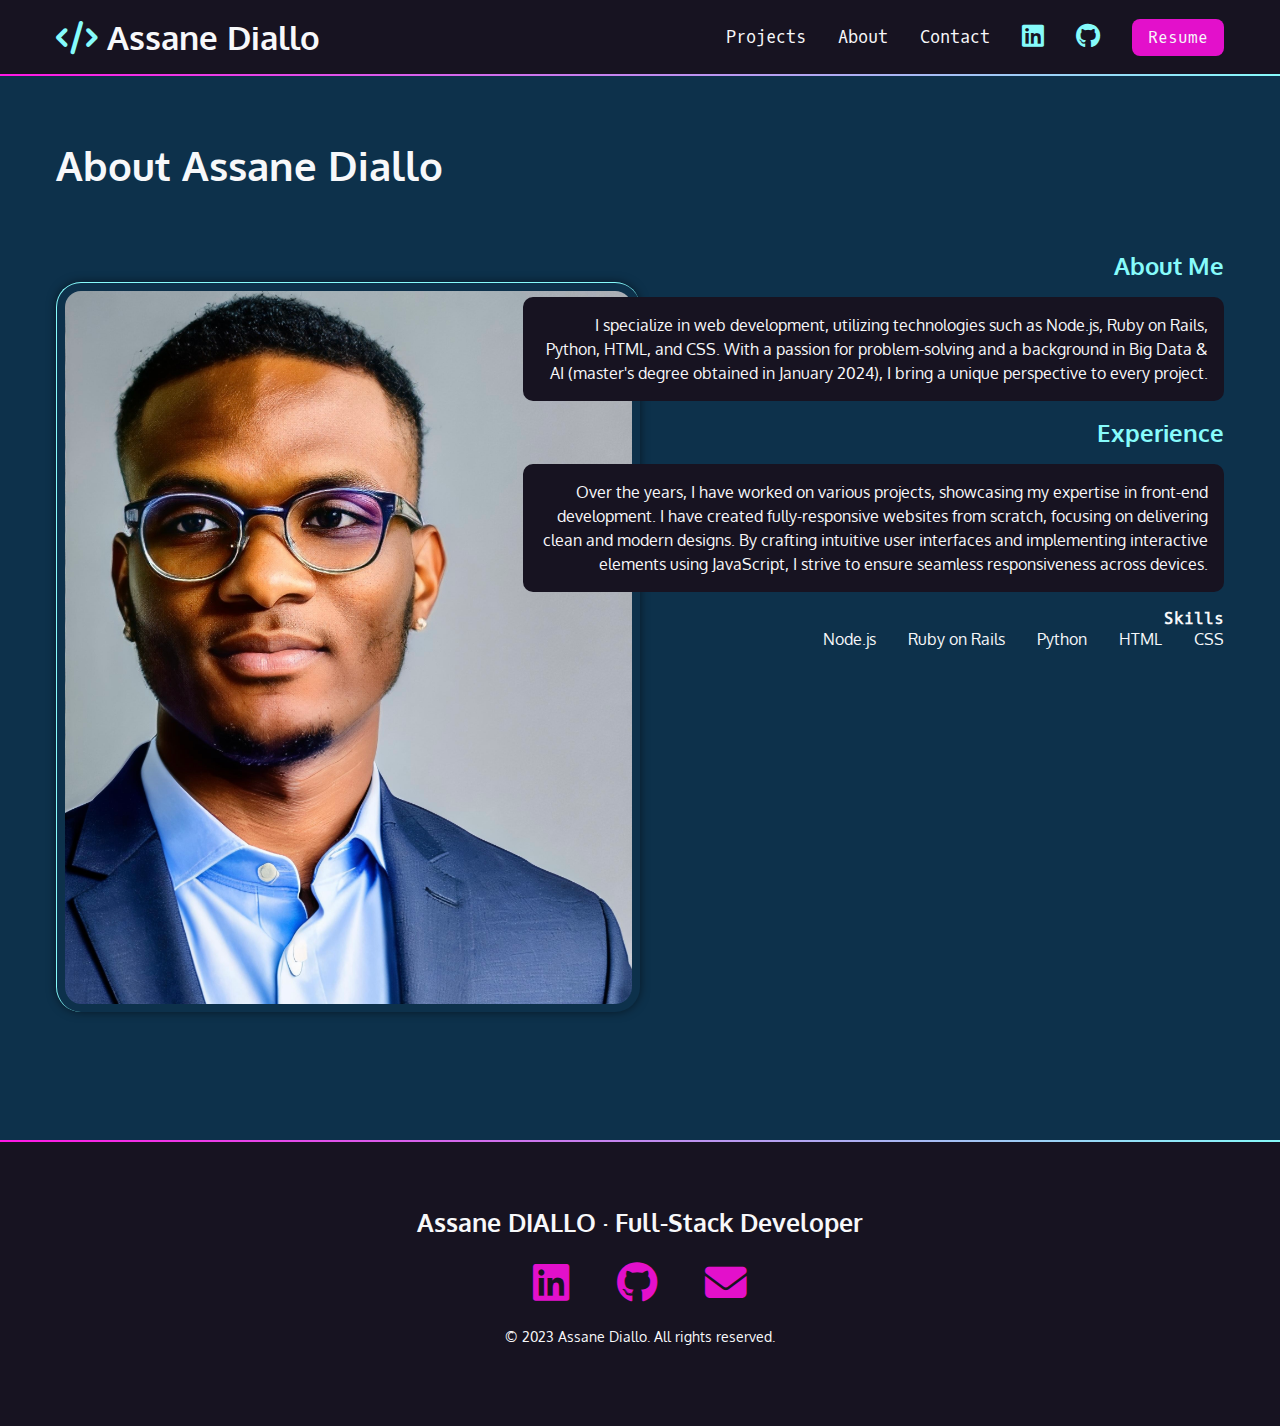
<file: about.html>
<!DOCTYPE html>
<html lang="en">
  <head>
    <meta charset="UTF-8" />
    <meta name="viewport" content="width=device-width, initial-scale=1.0" />
    <title>About Assane Diallo</title>
    <link href="./assets/css/fontawesome.css" rel="stylesheet" />
    <link href="./assets/css/brands.css" rel="stylesheet" />
    <link href="./assets/css/solid.css" rel="stylesheet" />
    <link rel="stylesheet" href="styles.css" />
  </head>
  <body>
    <nav>
      <ul>
        <li>
          <h1>
            <a href="index.html"
              ><i class="fa-solid fa-code" aria-hidden="true"></i
              ><span> Assane Diallo</span></a
            >
          </h1>
        </li>
        <li><a href="./index.html#projects">Projects</a></li>
        <li><a href="about.html">About</a></li>
        <li><a href="./index.html#contact">Contact</a></li>
        <li>
          <a href="https://www.linkedin.com/in/assane-diallo/" target="_blank"
            ><i class="fa-brands fa-linkedin" aria-hidden="true"></i
            ><span class="sr-only">LinkedIn</span></a
          >
        </li>
        <li>
          <a href="https://github.com/asndiallo" target="_blank">
            <i class="fa-brands fa-github" aria-hidden="true"></i
            ><span class="sr-only">Github</span></a
          >
        </li>
        <li>
          <a
            href="https://www.linkedin.com/resume-builder/urn:li:fsd_memberResume:50581034/"
            target="_blank"
            class="button"
            >Resume</a
          >
        </li>
      </ul>
    </nav>
    <div class="gradient"></div>
    <div class="section-dkblue">
      <section id="projects">
        <h2>About Assane Diallo</h2>
        <article>
          <div class="text-article">
            <div class="text-article">
              <h3>About Me</h3>
              <p class="blackbox">
                I specialize in web development, utilizing technologies such as
                Node.js, Ruby on Rails, Python, HTML, and CSS. With a passion
                for problem-solving and a background in Big Data & AI (master's
                degree obtained in January 2024), I bring a unique perspective
                to every project.
              </p>
              <h3>Experience</h3>
              <p class="blackbox">
                Over the years, I have worked on various projects, showcasing my
                expertise in front-end development. I have created
                fully-responsive websites from scratch, focusing on delivering
                clean and modern designs. By crafting intuitive user interfaces
                and implementing interactive elements using JavaScript, I strive
                to ensure seamless responsiveness across devices.
              </p>
              <h4>Skills</h4>
              <ul>
                <li>Node.js</li>
                <li>Ruby on Rails</li>
                <li>Python</li>
                <li>HTML</li>
                <li>CSS</li>
              </ul>
            </div>
          </div>
          <img
            src="./assets/imgs/assane.jpg"
            alt="Assane Diallo Developer Full-Stack Picture"
          />
        </article>
      </section>
    </div>
    <div class="gradient"></div>
    <footer>
      <h2>Assane DIALLO &middot; Full-Stack Developer</h2>
      <p></p>
      <ul>
        <li>
          <a href="https://www.linkedin.com/in/assane-diallo/" target="_blank"
            ><i class="fa-brands fa-linkedin" aria-hidden="true"></i
            ><span class="sr-only">LinkedIn</span></a
          >
        </li>
        <li>
          <a href="https://github.com/asndiallo" target="_blank"
            ><i class="fa-brands fa-github" aria-hidden="true"></i
            ><span class="sr-only">Github</span></a
          >
        </li>
        <li>
          <a href="mailto:asn.diallo@outlook.com" target="_blank"
            ><i class="fa-solid fa-envelope" aria-hidden="true"></i
            ><span class="sr-only">Email</span></a
          >
        </li>
      </ul>
      <p><small>&copy; 2023 Assane Diallo. All rights reserved.</small></p>
    </footer>
  </body>
</html>
</file>
<file: styles.css>
/* Import fonts */
@import url('https://fonts.googleapis.com/css2?family=Oxygen&family=Oxygen+Mono&display=swap');

/* variables declared here - these are the colors for our pages, as well as the font stacks and sizes. */
:root {
  --black: #171321;
  --dkblue: #0d314b;
  --plum: #4b0d49;
  --hotmag: #ff17e4;
  --magenta: #e310cb;
  --aqua: #86fbfb;
  --white: #f7f8fa;
  --font-size: 1.3rem;
  --mono: 'Oxygen mono', monospace;
  --sans: Oxygen, sans-serif;
}
/* border box model: https://css-tricks.com/box-sizing/ */
html {
  box-sizing: border-box;
}
*,
*::before,
*::after {
  box-sizing: inherit;
}
body {
  padding: 0;
  margin: 0;
  font-family: var(--sans);
  background-color: var(--black);
  color: var(--white);
  font-size: var(--font-size);
}

h1,
h2,
h3 {
  margin: 0;
}

a {
  color: var(--magenta);
}
a:hover {
  color: var(--hotmag);
  text-decoration: none;
}

img {
  width: 100%;
}

/****************************************************
 * Intro styes
 ****************************************************/
#intro {
  padding: 4rem 1rem 10rem 1rem;
  max-width: 1200px;
  margin: 0 auto;
}
#intro p {
  font-size: 1rem;
  line-height: 1.5;
}
#intro .name {
  font-family: var(--mono);
}
.name span {
  font-family: var(--sans);
  font-size: 4rem;
  color: var(--aqua);
  display: block;
}
#intro h2 {
  font-size: 4rem;
  font-weight: normal;
}
#intro p em {
  font-style: var(--sans);
  color: var(--aqua);
}

#job-title::after {
  content: "|";
  animation: blink-caret 0.75s step-end infinite;
}

@keyframes blink-caret {
  from,
  to {
    border-color: transparent;
  }
  50% {
    border-color: var(--white);
  }
}
/****************************************************
 * Contact styles
 ****************************************************/
#contact {
  width: 300px;
  text-align: center;
  margin: 0 auto;
  padding: 3rem 0;
}

#contact p:last-child {
  margin-top: 3rem;
}

/****************************************************
 * Nav styles
 ****************************************************/
nav {
  font-family: var(--mono);
  font-size: 80%;
  padding: 1rem;
}
nav h1 a {
  font-family: var(--sans);
}
nav ul {
  list-style-type: none;
  padding: 0;
  margin: 0;
  display: flex;
  flex-flow: row wrap;
  justify-content: center;
  align-items: center;
  gap: 2rem;
}
nav li:first-child {
  flex-basis: 100%;
  text-align: center;
}
nav [class^='fa-'] {
  font-size: 150%;
  color: var(--aqua);
}
nav h1 [class^='fa-'] {
  font-size: 100%;
}
nav [class^='fa-']:hover {
  color: var(--magenta);
}
nav a {
  color: var(--white);
  text-decoration: none;
  display: block;
}
nav a:hover {
  color: var(--magenta);
}
.button {
  background-color: var(--magenta);
  color: var(--white);
  border: none;
  padding: 0.5rem 1rem;
  border-radius: 0.5rem;
  font-size: 1rem;
  cursor: pointer;
  transition: all 0.3s ease-in-out;
  font-family: var(--mono);
  text-decoration: none;
}
.button:hover {
  background-color: var(--hotmag);
  color: var(--white);
}
@media (min-width: 768px) {
  nav {
    max-width: 1200px;
    margin: 0 auto;
  }
  nav li:first-child {
    flex-basis: auto;
    text-align: left;
    margin-right: auto;
  }
}
/****************************************************
 * Footer styles
 ****************************************************/
footer {
  text-align: center;
  font-size: 80%;
  padding: 4rem 0;
}
footer ul {
  list-style-type: none;
  padding: 0;
  margin: 0;
  display: flex;
  flex-flow: row wrap;
  justify-content: center;
  align-items: center;
  gap: 3rem;
  font-size: 250%;
}

/****************************************************
 * Background color divs
 ****************************************************/
.section-plum {
  background-color: var(--plum);
}

.section-dkblue {
  background-color: var(--dkblue);
}

.gradient {
  background: linear-gradient(
    90deg,
    rgba(255, 23, 228, 1) 0%,
    rgba(134, 251, 251, 1) 100%
  );
  height: 2px;
}

/****************************************************
 * Projects styles
 ****************************************************/
#projects {
  padding: 4rem 1rem;
}

#projects h2 {
  font-size: 2.5rem;
  margin-bottom: calc(2.5rem * 1.5);
}

#projects h3 {
  color: var(--aqua);
}

#projects h4 {
  font-size: 1rem;
  font-family: var(--mono);
  margin: 0;
}

.blackbox {
  background-color: var(--black);
  padding: 1rem;
  border-radius: 10px;
  color: var(--white);
  font-size: 1rem;
  line-height: 1.5;
}

#projects ul {
  list-style-type: none;
  padding: 0;
  margin: 0;
  display: flex;
  flex-flow: row wrap;
  justify-content: flex-start;
  gap: 2rem;
  font-size: 1rem;
}

#projects img {
  margin: 2rem 0 4rem 0;
  border-left: 1px solid var(--aqua);
  border-top: 1px solid var(--aqua);
  border-radius: 25px;
  padding: 0.5rem;
  box-shadow: 0 0 10px rgba(0, 0, 0, 0.5);
}

@media (min-width: 550px) {
  #contact {
    width: 600px;
  }
  #projects {
    max-width: 1200px;
    margin: 0 auto;
  }
  #projects article {
    display: grid;
    grid-template-columns: repeat(10, 1fr);
  }
  #projects img {
    grid-column: 1/6;
    grid-row: 1/2;
  }
  #projects .text-article {
    grid-column: 5/11;
    grid-row: 1/2;
    order: 2;
    text-align: right;
  }
  #projects ul {
    justify-content: flex-end;
  }
  #projects .reverse .text-article {
    grid-column: 1/7;
    order: 2;
    text-align: left;
  }
  #projects .reverse img {
    grid-column: 6/11;
    grid-row: 1/2;
  }
  #projects .reverse ul {
    justify-content: flex-start;
  }
}
</file>
<file: assets/css/brands.css>
/*!
 * Font Awesome Free 6.4.0 by @fontawesome - https://fontawesome.com
 * License - https://fontawesome.com/license/free (Icons: CC BY 4.0, Fonts: SIL OFL 1.1, Code: MIT License)
 * Copyright 2023 Fonticons, Inc.
 */
:root, :host {
  --fa-style-family-brands: 'Font Awesome 6 Brands';
  --fa-font-brands: normal 400 1em/1 'Font Awesome 6 Brands'; }

@font-face {
  font-family: 'Font Awesome 6 Brands';
  font-style: normal;
  font-weight: 400;
  font-display: block;
  src: url("../webfonts/fa-brands-400.woff2") format("woff2"), url("../webfonts/fa-brands-400.ttf") format("truetype"); }

.fab,
.fa-brands {
  font-weight: 400; }

.fa-monero:before {
  content: "\f3d0"; }

.fa-hooli:before {
  content: "\f427"; }

.fa-yelp:before {
  content: "\f1e9"; }

.fa-cc-visa:before {
  content: "\f1f0"; }

.fa-lastfm:before {
  content: "\f202"; }

.fa-shopware:before {
  content: "\f5b5"; }

.fa-creative-commons-nc:before {
  content: "\f4e8"; }

.fa-aws:before {
  content: "\f375"; }

.fa-redhat:before {
  content: "\f7bc"; }

.fa-yoast:before {
  content: "\f2b1"; }

.fa-cloudflare:before {
  content: "\e07d"; }

.fa-ups:before {
  content: "\f7e0"; }

.fa-wpexplorer:before {
  content: "\f2de"; }

.fa-dyalog:before {
  content: "\f399"; }

.fa-bity:before {
  content: "\f37a"; }

.fa-stackpath:before {
  content: "\f842"; }

.fa-buysellads:before {
  content: "\f20d"; }

.fa-first-order:before {
  content: "\f2b0"; }

.fa-modx:before {
  content: "\f285"; }

.fa-guilded:before {
  content: "\e07e"; }

.fa-vnv:before {
  content: "\f40b"; }

.fa-square-js:before {
  content: "\f3b9"; }

.fa-js-square:before {
  content: "\f3b9"; }

.fa-microsoft:before {
  content: "\f3ca"; }

.fa-qq:before {
  content: "\f1d6"; }

.fa-orcid:before {
  content: "\f8d2"; }

.fa-java:before {
  content: "\f4e4"; }

.fa-invision:before {
  content: "\f7b0"; }

.fa-creative-commons-pd-alt:before {
  content: "\f4ed"; }

.fa-centercode:before {
  content: "\f380"; }

.fa-glide-g:before {
  content: "\f2a6"; }

.fa-drupal:before {
  content: "\f1a9"; }

.fa-hire-a-helper:before {
  content: "\f3b0"; }

.fa-creative-commons-by:before {
  content: "\f4e7"; }

.fa-unity:before {
  content: "\e049"; }

.fa-whmcs:before {
  content: "\f40d"; }

.fa-rocketchat:before {
  content: "\f3e8"; }

.fa-vk:before {
  content: "\f189"; }

.fa-untappd:before {
  content: "\f405"; }

.fa-mailchimp:before {
  content: "\f59e"; }

.fa-css3-alt:before {
  content: "\f38b"; }

.fa-square-reddit:before {
  content: "\f1a2"; }

.fa-reddit-square:before {
  content: "\f1a2"; }

.fa-vimeo-v:before {
  content: "\f27d"; }

.fa-contao:before {
  content: "\f26d"; }

.fa-square-font-awesome:before {
  content: "\e5ad"; }

.fa-deskpro:before {
  content: "\f38f"; }

.fa-sistrix:before {
  content: "\f3ee"; }

.fa-square-instagram:before {
  content: "\e055"; }

.fa-instagram-square:before {
  content: "\e055"; }

.fa-battle-net:before {
  content: "\f835"; }

.fa-the-red-yeti:before {
  content: "\f69d"; }

.fa-square-hacker-news:before {
  content: "\f3af"; }

.fa-hacker-news-square:before {
  content: "\f3af"; }

.fa-edge:before {
  content: "\f282"; }

.fa-napster:before {
  content: "\f3d2"; }

.fa-square-snapchat:before {
  content: "\f2ad"; }

.fa-snapchat-square:before {
  content: "\f2ad"; }

.fa-google-plus-g:before {
  content: "\f0d5"; }

.fa-artstation:before {
  content: "\f77a"; }

.fa-markdown:before {
  content: "\f60f"; }

.fa-sourcetree:before {
  content: "\f7d3"; }

.fa-google-plus:before {
  content: "\f2b3"; }

.fa-diaspora:before {
  content: "\f791"; }

.fa-foursquare:before {
  content: "\f180"; }

.fa-stack-overflow:before {
  content: "\f16c"; }

.fa-github-alt:before {
  content: "\f113"; }

.fa-phoenix-squadron:before {
  content: "\f511"; }

.fa-pagelines:before {
  content: "\f18c"; }

.fa-algolia:before {
  content: "\f36c"; }

.fa-red-river:before {
  content: "\f3e3"; }

.fa-creative-commons-sa:before {
  content: "\f4ef"; }

.fa-safari:before {
  content: "\f267"; }

.fa-google:before {
  content: "\f1a0"; }

.fa-square-font-awesome-stroke:before {
  content: "\f35c"; }

.fa-font-awesome-alt:before {
  content: "\f35c"; }

.fa-atlassian:before {
  content: "\f77b"; }

.fa-linkedin-in:before {
  content: "\f0e1"; }

.fa-digital-ocean:before {
  content: "\f391"; }

.fa-nimblr:before {
  content: "\f5a8"; }

.fa-chromecast:before {
  content: "\f838"; }

.fa-evernote:before {
  content: "\f839"; }

.fa-hacker-news:before {
  content: "\f1d4"; }

.fa-creative-commons-sampling:before {
  content: "\f4f0"; }

.fa-adversal:before {
  content: "\f36a"; }

.fa-creative-commons:before {
  content: "\f25e"; }

.fa-watchman-monitoring:before {
  content: "\e087"; }

.fa-fonticons:before {
  content: "\f280"; }

.fa-weixin:before {
  content: "\f1d7"; }

.fa-shirtsinbulk:before {
  content: "\f214"; }

.fa-codepen:before {
  content: "\f1cb"; }

.fa-git-alt:before {
  content: "\f841"; }

.fa-lyft:before {
  content: "\f3c3"; }

.fa-rev:before {
  content: "\f5b2"; }

.fa-windows:before {
  content: "\f17a"; }

.fa-wizards-of-the-coast:before {
  content: "\f730"; }

.fa-square-viadeo:before {
  content: "\f2aa"; }

.fa-viadeo-square:before {
  content: "\f2aa"; }

.fa-meetup:before {
  content: "\f2e0"; }

.fa-centos:before {
  content: "\f789"; }

.fa-adn:before {
  content: "\f170"; }

.fa-cloudsmith:before {
  content: "\f384"; }

.fa-pied-piper-alt:before {
  content: "\f1a8"; }

.fa-square-dribbble:before {
  content: "\f397"; }

.fa-dribbble-square:before {
  content: "\f397"; }

.fa-codiepie:before {
  content: "\f284"; }

.fa-node:before {
  content: "\f419"; }

.fa-mix:before {
  content: "\f3cb"; }

.fa-steam:before {
  content: "\f1b6"; }

.fa-cc-apple-pay:before {
  content: "\f416"; }

.fa-scribd:before {
  content: "\f28a"; }

.fa-openid:before {
  content: "\f19b"; }

.fa-instalod:before {
  content: "\e081"; }

.fa-expeditedssl:before {
  content: "\f23e"; }

.fa-sellcast:before {
  content: "\f2da"; }

.fa-square-twitter:before {
  content: "\f081"; }

.fa-twitter-square:before {
  content: "\f081"; }

.fa-r-project:before {
  content: "\f4f7"; }

.fa-delicious:before {
  content: "\f1a5"; }

.fa-freebsd:before {
  content: "\f3a4"; }

.fa-vuejs:before {
  content: "\f41f"; }

.fa-accusoft:before {
  content: "\f369"; }

.fa-ioxhost:before {
  content: "\f208"; }

.fa-fonticons-fi:before {
  content: "\f3a2"; }

.fa-app-store:before {
  content: "\f36f"; }

.fa-cc-mastercard:before {
  content: "\f1f1"; }

.fa-itunes-note:before {
  content: "\f3b5"; }

.fa-golang:before {
  content: "\e40f"; }

.fa-kickstarter:before {
  content: "\f3bb"; }

.fa-grav:before {
  content: "\f2d6"; }

.fa-weibo:before {
  content: "\f18a"; }

.fa-uncharted:before {
  content: "\e084"; }

.fa-firstdraft:before {
  content: "\f3a1"; }

.fa-square-youtube:before {
  content: "\f431"; }

.fa-youtube-square:before {
  content: "\f431"; }

.fa-wikipedia-w:before {
  content: "\f266"; }

.fa-wpressr:before {
  content: "\f3e4"; }

.fa-rendact:before {
  content: "\f3e4"; }

.fa-angellist:before {
  content: "\f209"; }

.fa-galactic-republic:before {
  content: "\f50c"; }

.fa-nfc-directional:before {
  content: "\e530"; }

.fa-skype:before {
  content: "\f17e"; }

.fa-joget:before {
  content: "\f3b7"; }

.fa-fedora:before {
  content: "\f798"; }

.fa-stripe-s:before {
  content: "\f42a"; }

.fa-meta:before {
  content: "\e49b"; }

.fa-laravel:before {
  content: "\f3bd"; }

.fa-hotjar:before {
  content: "\f3b1"; }

.fa-bluetooth-b:before {
  content: "\f294"; }

.fa-sticker-mule:before {
  content: "\f3f7"; }

.fa-creative-commons-zero:before {
  content: "\f4f3"; }

.fa-hips:before {
  content: "\f452"; }

.fa-behance:before {
  content: "\f1b4"; }

.fa-reddit:before {
  content: "\f1a1"; }

.fa-discord:before {
  content: "\f392"; }

.fa-chrome:before {
  content: "\f268"; }

.fa-app-store-ios:before {
  content: "\f370"; }

.fa-cc-discover:before {
  content: "\f1f2"; }

.fa-wpbeginner:before {
  content: "\f297"; }

.fa-confluence:before {
  content: "\f78d"; }

.fa-mdb:before {
  content: "\f8ca"; }

.fa-dochub:before {
  content: "\f394"; }

.fa-accessible-icon:before {
  content: "\f368"; }

.fa-ebay:before {
  content: "\f4f4"; }

.fa-amazon:before {
  content: "\f270"; }

.fa-unsplash:before {
  content: "\e07c"; }

.fa-yarn:before {
  content: "\f7e3"; }

.fa-square-steam:before {
  content: "\f1b7"; }

.fa-steam-square:before {
  content: "\f1b7"; }

.fa-500px:before {
  content: "\f26e"; }

.fa-square-vimeo:before {
  content: "\f194"; }

.fa-vimeo-square:before {
  content: "\f194"; }

.fa-asymmetrik:before {
  content: "\f372"; }

.fa-font-awesome:before {
  content: "\f2b4"; }

.fa-font-awesome-flag:before {
  content: "\f2b4"; }

.fa-font-awesome-logo-full:before {
  content: "\f2b4"; }

.fa-gratipay:before {
  content: "\f184"; }

.fa-apple:before {
  content: "\f179"; }

.fa-hive:before {
  content: "\e07f"; }

.fa-gitkraken:before {
  content: "\f3a6"; }

.fa-keybase:before {
  content: "\f4f5"; }

.fa-apple-pay:before {
  content: "\f415"; }

.fa-padlet:before {
  content: "\e4a0"; }

.fa-amazon-pay:before {
  content: "\f42c"; }

.fa-square-github:before {
  content: "\f092"; }

.fa-github-square:before {
  content: "\f092"; }

.fa-stumbleupon:before {
  content: "\f1a4"; }

.fa-fedex:before {
  content: "\f797"; }

.fa-phoenix-framework:before {
  content: "\f3dc"; }

.fa-shopify:before {
  content: "\e057"; }

.fa-neos:before {
  content: "\f612"; }

.fa-hackerrank:before {
  content: "\f5f7"; }

.fa-researchgate:before {
  content: "\f4f8"; }

.fa-swift:before {
  content: "\f8e1"; }

.fa-angular:before {
  content: "\f420"; }

.fa-speakap:before {
  content: "\f3f3"; }

.fa-angrycreative:before {
  content: "\f36e"; }

.fa-y-combinator:before {
  content: "\f23b"; }

.fa-empire:before {
  content: "\f1d1"; }

.fa-envira:before {
  content: "\f299"; }

.fa-square-gitlab:before {
  content: "\e5ae"; }

.fa-gitlab-square:before {
  content: "\e5ae"; }

.fa-studiovinari:before {
  content: "\f3f8"; }

.fa-pied-piper:before {
  content: "\f2ae"; }

.fa-wordpress:before {
  content: "\f19a"; }

.fa-product-hunt:before {
  content: "\f288"; }

.fa-firefox:before {
  content: "\f269"; }

.fa-linode:before {
  content: "\f2b8"; }

.fa-goodreads:before {
  content: "\f3a8"; }

.fa-square-odnoklassniki:before {
  content: "\f264"; }

.fa-odnoklassniki-square:before {
  content: "\f264"; }

.fa-jsfiddle:before {
  content: "\f1cc"; }

.fa-sith:before {
  content: "\f512"; }

.fa-themeisle:before {
  content: "\f2b2"; }

.fa-page4:before {
  content: "\f3d7"; }

.fa-hashnode:before {
  content: "\e499"; }

.fa-react:before {
  content: "\f41b"; }

.fa-cc-paypal:before {
  content: "\f1f4"; }

.fa-squarespace:before {
  content: "\f5be"; }

.fa-cc-stripe:before {
  content: "\f1f5"; }

.fa-creative-commons-share:before {
  content: "\f4f2"; }

.fa-bitcoin:before {
  content: "\f379"; }

.fa-keycdn:before {
  content: "\f3ba"; }

.fa-opera:before {
  content: "\f26a"; }

.fa-itch-io:before {
  content: "\f83a"; }

.fa-umbraco:before {
  content: "\f8e8"; }

.fa-galactic-senate:before {
  content: "\f50d"; }

.fa-ubuntu:before {
  content: "\f7df"; }

.fa-draft2digital:before {
  content: "\f396"; }

.fa-stripe:before {
  content: "\f429"; }

.fa-houzz:before {
  content: "\f27c"; }

.fa-gg:before {
  content: "\f260"; }

.fa-dhl:before {
  content: "\f790"; }

.fa-square-pinterest:before {
  content: "\f0d3"; }

.fa-pinterest-square:before {
  content: "\f0d3"; }

.fa-xing:before {
  content: "\f168"; }

.fa-blackberry:before {
  content: "\f37b"; }

.fa-creative-commons-pd:before {
  content: "\f4ec"; }

.fa-playstation:before {
  content: "\f3df"; }

.fa-quinscape:before {
  content: "\f459"; }

.fa-less:before {
  content: "\f41d"; }

.fa-blogger-b:before {
  content: "\f37d"; }

.fa-opencart:before {
  content: "\f23d"; }

.fa-vine:before {
  content: "\f1ca"; }

.fa-paypal:before {
  content: "\f1ed"; }

.fa-gitlab:before {
  content: "\f296"; }

.fa-typo3:before {
  content: "\f42b"; }

.fa-reddit-alien:before {
  content: "\f281"; }

.fa-yahoo:before {
  content: "\f19e"; }

.fa-dailymotion:before {
  content: "\e052"; }

.fa-affiliatetheme:before {
  content: "\f36b"; }

.fa-pied-piper-pp:before {
  content: "\f1a7"; }

.fa-bootstrap:before {
  content: "\f836"; }

.fa-odnoklassniki:before {
  content: "\f263"; }

.fa-nfc-symbol:before {
  content: "\e531"; }

.fa-ethereum:before {
  content: "\f42e"; }

.fa-speaker-deck:before {
  content: "\f83c"; }

.fa-creative-commons-nc-eu:before {
  content: "\f4e9"; }

.fa-patreon:before {
  content: "\f3d9"; }

.fa-avianex:before {
  content: "\f374"; }

.fa-ello:before {
  content: "\f5f1"; }

.fa-gofore:before {
  content: "\f3a7"; }

.fa-bimobject:before {
  content: "\f378"; }

.fa-facebook-f:before {
  content: "\f39e"; }

.fa-square-google-plus:before {
  content: "\f0d4"; }

.fa-google-plus-square:before {
  content: "\f0d4"; }

.fa-mandalorian:before {
  content: "\f50f"; }

.fa-first-order-alt:before {
  content: "\f50a"; }

.fa-osi:before {
  content: "\f41a"; }

.fa-google-wallet:before {
  content: "\f1ee"; }

.fa-d-and-d-beyond:before {
  content: "\f6ca"; }

.fa-periscope:before {
  content: "\f3da"; }

.fa-fulcrum:before {
  content: "\f50b"; }

.fa-cloudscale:before {
  content: "\f383"; }

.fa-forumbee:before {
  content: "\f211"; }

.fa-mizuni:before {
  content: "\f3cc"; }

.fa-schlix:before {
  content: "\f3ea"; }

.fa-square-xing:before {
  content: "\f169"; }

.fa-xing-square:before {
  content: "\f169"; }

.fa-bandcamp:before {
  content: "\f2d5"; }

.fa-wpforms:before {
  content: "\f298"; }

.fa-cloudversify:before {
  content: "\f385"; }

.fa-usps:before {
  content: "\f7e1"; }

.fa-megaport:before {
  content: "\f5a3"; }

.fa-magento:before {
  content: "\f3c4"; }

.fa-spotify:before {
  content: "\f1bc"; }

.fa-optin-monster:before {
  content: "\f23c"; }

.fa-fly:before {
  content: "\f417"; }

.fa-aviato:before {
  content: "\f421"; }

.fa-itunes:before {
  content: "\f3b4"; }

.fa-cuttlefish:before {
  content: "\f38c"; }

.fa-blogger:before {
  content: "\f37c"; }

.fa-flickr:before {
  content: "\f16e"; }

.fa-viber:before {
  content: "\f409"; }

.fa-soundcloud:before {
  content: "\f1be"; }

.fa-digg:before {
  content: "\f1a6"; }

.fa-tencent-weibo:before {
  content: "\f1d5"; }

.fa-symfony:before {
  content: "\f83d"; }

.fa-maxcdn:before {
  content: "\f136"; }

.fa-etsy:before {
  content: "\f2d7"; }

.fa-facebook-messenger:before {
  content: "\f39f"; }

.fa-audible:before {
  content: "\f373"; }

.fa-think-peaks:before {
  content: "\f731"; }

.fa-bilibili:before {
  content: "\e3d9"; }

.fa-erlang:before {
  content: "\f39d"; }

.fa-cotton-bureau:before {
  content: "\f89e"; }

.fa-dashcube:before {
  content: "\f210"; }

.fa-42-group:before {
  content: "\e080"; }

.fa-innosoft:before {
  content: "\e080"; }

.fa-stack-exchange:before {
  content: "\f18d"; }

.fa-elementor:before {
  content: "\f430"; }

.fa-square-pied-piper:before {
  content: "\e01e"; }

.fa-pied-piper-square:before {
  content: "\e01e"; }

.fa-creative-commons-nd:before {
  content: "\f4eb"; }

.fa-palfed:before {
  content: "\f3d8"; }

.fa-superpowers:before {
  content: "\f2dd"; }

.fa-resolving:before {
  content: "\f3e7"; }

.fa-xbox:before {
  content: "\f412"; }

.fa-searchengin:before {
  content: "\f3eb"; }

.fa-tiktok:before {
  content: "\e07b"; }

.fa-square-facebook:before {
  content: "\f082"; }

.fa-facebook-square:before {
  content: "\f082"; }

.fa-renren:before {
  content: "\f18b"; }

.fa-linux:before {
  content: "\f17c"; }

.fa-glide:before {
  content: "\f2a5"; }

.fa-linkedin:before {
  content: "\f08c"; }

.fa-hubspot:before {
  content: "\f3b2"; }

.fa-deploydog:before {
  content: "\f38e"; }

.fa-twitch:before {
  content: "\f1e8"; }

.fa-ravelry:before {
  content: "\f2d9"; }

.fa-mixer:before {
  content: "\e056"; }

.fa-square-lastfm:before {
  content: "\f203"; }

.fa-lastfm-square:before {
  content: "\f203"; }

.fa-vimeo:before {
  content: "\f40a"; }

.fa-mendeley:before {
  content: "\f7b3"; }

.fa-uniregistry:before {
  content: "\f404"; }

.fa-figma:before {
  content: "\f799"; }

.fa-creative-commons-remix:before {
  content: "\f4ee"; }

.fa-cc-amazon-pay:before {
  content: "\f42d"; }

.fa-dropbox:before {
  content: "\f16b"; }

.fa-instagram:before {
  content: "\f16d"; }

.fa-cmplid:before {
  content: "\e360"; }

.fa-facebook:before {
  content: "\f09a"; }

.fa-gripfire:before {
  content: "\f3ac"; }

.fa-jedi-order:before {
  content: "\f50e"; }

.fa-uikit:before {
  content: "\f403"; }

.fa-fort-awesome-alt:before {
  content: "\f3a3"; }

.fa-phabricator:before {
  content: "\f3db"; }

.fa-ussunnah:before {
  content: "\f407"; }

.fa-earlybirds:before {
  content: "\f39a"; }

.fa-trade-federation:before {
  content: "\f513"; }

.fa-autoprefixer:before {
  content: "\f41c"; }

.fa-whatsapp:before {
  content: "\f232"; }

.fa-slideshare:before {
  content: "\f1e7"; }

.fa-google-play:before {
  content: "\f3ab"; }

.fa-viadeo:before {
  content: "\f2a9"; }

.fa-line:before {
  content: "\f3c0"; }

.fa-google-drive:before {
  content: "\f3aa"; }

.fa-servicestack:before {
  content: "\f3ec"; }

.fa-simplybuilt:before {
  content: "\f215"; }

.fa-bitbucket:before {
  content: "\f171"; }

.fa-imdb:before {
  content: "\f2d8"; }

.fa-deezer:before {
  content: "\e077"; }

.fa-raspberry-pi:before {
  content: "\f7bb"; }

.fa-jira:before {
  content: "\f7b1"; }

.fa-docker:before {
  content: "\f395"; }

.fa-screenpal:before {
  content: "\e570"; }

.fa-bluetooth:before {
  content: "\f293"; }

.fa-gitter:before {
  content: "\f426"; }

.fa-d-and-d:before {
  content: "\f38d"; }

.fa-microblog:before {
  content: "\e01a"; }

.fa-cc-diners-club:before {
  content: "\f24c"; }

.fa-gg-circle:before {
  content: "\f261"; }

.fa-pied-piper-hat:before {
  content: "\f4e5"; }

.fa-kickstarter-k:before {
  content: "\f3bc"; }

.fa-yandex:before {
  content: "\f413"; }

.fa-readme:before {
  content: "\f4d5"; }

.fa-html5:before {
  content: "\f13b"; }

.fa-sellsy:before {
  content: "\f213"; }

.fa-sass:before {
  content: "\f41e"; }

.fa-wirsindhandwerk:before {
  content: "\e2d0"; }

.fa-wsh:before {
  content: "\e2d0"; }

.fa-buromobelexperte:before {
  content: "\f37f"; }

.fa-salesforce:before {
  content: "\f83b"; }

.fa-octopus-deploy:before {
  content: "\e082"; }

.fa-medapps:before {
  content: "\f3c6"; }

.fa-ns8:before {
  content: "\f3d5"; }

.fa-pinterest-p:before {
  content: "\f231"; }

.fa-apper:before {
  content: "\f371"; }

.fa-fort-awesome:before {
  content: "\f286"; }

.fa-waze:before {
  content: "\f83f"; }

.fa-cc-jcb:before {
  content: "\f24b"; }

.fa-snapchat:before {
  content: "\f2ab"; }

.fa-snapchat-ghost:before {
  content: "\f2ab"; }

.fa-fantasy-flight-games:before {
  content: "\f6dc"; }

.fa-rust:before {
  content: "\e07a"; }

.fa-wix:before {
  content: "\f5cf"; }

.fa-square-behance:before {
  content: "\f1b5"; }

.fa-behance-square:before {
  content: "\f1b5"; }

.fa-supple:before {
  content: "\f3f9"; }

.fa-rebel:before {
  content: "\f1d0"; }

.fa-css3:before {
  content: "\f13c"; }

.fa-staylinked:before {
  content: "\f3f5"; }

.fa-kaggle:before {
  content: "\f5fa"; }

.fa-space-awesome:before {
  content: "\e5ac"; }

.fa-deviantart:before {
  content: "\f1bd"; }

.fa-cpanel:before {
  content: "\f388"; }

.fa-goodreads-g:before {
  content: "\f3a9"; }

.fa-square-git:before {
  content: "\f1d2"; }

.fa-git-square:before {
  content: "\f1d2"; }

.fa-square-tumblr:before {
  content: "\f174"; }

.fa-tumblr-square:before {
  content: "\f174"; }

.fa-trello:before {
  content: "\f181"; }

.fa-creative-commons-nc-jp:before {
  content: "\f4ea"; }

.fa-get-pocket:before {
  content: "\f265"; }

.fa-perbyte:before {
  content: "\e083"; }

.fa-grunt:before {
  content: "\f3ad"; }

.fa-weebly:before {
  content: "\f5cc"; }

.fa-connectdevelop:before {
  content: "\f20e"; }

.fa-leanpub:before {
  content: "\f212"; }

.fa-black-tie:before {
  content: "\f27e"; }

.fa-themeco:before {
  content: "\f5c6"; }

.fa-python:before {
  content: "\f3e2"; }

.fa-android:before {
  content: "\f17b"; }

.fa-bots:before {
  content: "\e340"; }

.fa-free-code-camp:before {
  content: "\f2c5"; }

.fa-hornbill:before {
  content: "\f592"; }

.fa-js:before {
  content: "\f3b8"; }

.fa-ideal:before {
  content: "\e013"; }

.fa-git:before {
  content: "\f1d3"; }

.fa-dev:before {
  content: "\f6cc"; }

.fa-sketch:before {
  content: "\f7c6"; }

.fa-yandex-international:before {
  content: "\f414"; }

.fa-cc-amex:before {
  content: "\f1f3"; }

.fa-uber:before {
  content: "\f402"; }

.fa-github:before {
  content: "\f09b"; }

.fa-php:before {
  content: "\f457"; }

.fa-alipay:before {
  content: "\f642"; }

.fa-youtube:before {
  content: "\f167"; }

.fa-skyatlas:before {
  content: "\f216"; }

.fa-firefox-browser:before {
  content: "\e007"; }

.fa-replyd:before {
  content: "\f3e6"; }

.fa-suse:before {
  content: "\f7d6"; }

.fa-jenkins:before {
  content: "\f3b6"; }

.fa-twitter:before {
  content: "\f099"; }

.fa-rockrms:before {
  content: "\f3e9"; }

.fa-pinterest:before {
  content: "\f0d2"; }

.fa-buffer:before {
  content: "\f837"; }

.fa-npm:before {
  content: "\f3d4"; }

.fa-yammer:before {
  content: "\f840"; }

.fa-btc:before {
  content: "\f15a"; }

.fa-dribbble:before {
  content: "\f17d"; }

.fa-stumbleupon-circle:before {
  content: "\f1a3"; }

.fa-internet-explorer:before {
  content: "\f26b"; }

.fa-stubber:before {
  content: "\e5c7"; }

.fa-telegram:before {
  content: "\f2c6"; }

.fa-telegram-plane:before {
  content: "\f2c6"; }

.fa-old-republic:before {
  content: "\f510"; }

.fa-odysee:before {
  content: "\e5c6"; }

.fa-square-whatsapp:before {
  content: "\f40c"; }

.fa-whatsapp-square:before {
  content: "\f40c"; }

.fa-node-js:before {
  content: "\f3d3"; }

.fa-edge-legacy:before {
  content: "\e078"; }

.fa-slack:before {
  content: "\f198"; }

.fa-slack-hash:before {
  content: "\f198"; }

.fa-medrt:before {
  content: "\f3c8"; }

.fa-usb:before {
  content: "\f287"; }

.fa-tumblr:before {
  content: "\f173"; }

.fa-vaadin:before {
  content: "\f408"; }

.fa-quora:before {
  content: "\f2c4"; }

.fa-reacteurope:before {
  content: "\f75d"; }

.fa-medium:before {
  content: "\f23a"; }

.fa-medium-m:before {
  content: "\f23a"; }

.fa-amilia:before {
  content: "\f36d"; }

.fa-mixcloud:before {
  content: "\f289"; }

.fa-flipboard:before {
  content: "\f44d"; }

.fa-viacoin:before {
  content: "\f237"; }

.fa-critical-role:before {
  content: "\f6c9"; }

.fa-sitrox:before {
  content: "\e44a"; }

.fa-discourse:before {
  content: "\f393"; }

.fa-joomla:before {
  content: "\f1aa"; }

.fa-mastodon:before {
  content: "\f4f6"; }

.fa-airbnb:before {
  content: "\f834"; }

.fa-wolf-pack-battalion:before {
  content: "\f514"; }

.fa-buy-n-large:before {
  content: "\f8a6"; }

.fa-gulp:before {
  content: "\f3ae"; }

.fa-creative-commons-sampling-plus:before {
  content: "\f4f1"; }

.fa-strava:before {
  content: "\f428"; }

.fa-ember:before {
  content: "\f423"; }

.fa-canadian-maple-leaf:before {
  content: "\f785"; }

.fa-teamspeak:before {
  content: "\f4f9"; }

.fa-pushed:before {
  content: "\f3e1"; }

.fa-wordpress-simple:before {
  content: "\f411"; }

.fa-nutritionix:before {
  content: "\f3d6"; }

.fa-wodu:before {
  content: "\e088"; }

.fa-google-pay:before {
  content: "\e079"; }

.fa-intercom:before {
  content: "\f7af"; }

.fa-zhihu:before {
  content: "\f63f"; }

.fa-korvue:before {
  content: "\f42f"; }

.fa-pix:before {
  content: "\e43a"; }

.fa-steam-symbol:before {
  content: "\f3f6"; }
</file>
<file: assets/css/solid.css>
/*!
 * Font Awesome Free 6.4.0 by @fontawesome - https://fontawesome.com
 * License - https://fontawesome.com/license/free (Icons: CC BY 4.0, Fonts: SIL OFL 1.1, Code: MIT License)
 * Copyright 2023 Fonticons, Inc.
 */
:root, :host {
  --fa-style-family-classic: 'Font Awesome 6 Free';
  --fa-font-solid: normal 900 1em/1 'Font Awesome 6 Free'; }

@font-face {
  font-family: 'Font Awesome 6 Free';
  font-style: normal;
  font-weight: 900;
  font-display: block;
  src: url("../webfonts/fa-solid-900.woff2") format("woff2"), url("../webfonts/fa-solid-900.ttf") format("truetype"); }

.fas,
.fa-solid {
  font-weight: 900; }
</file>
